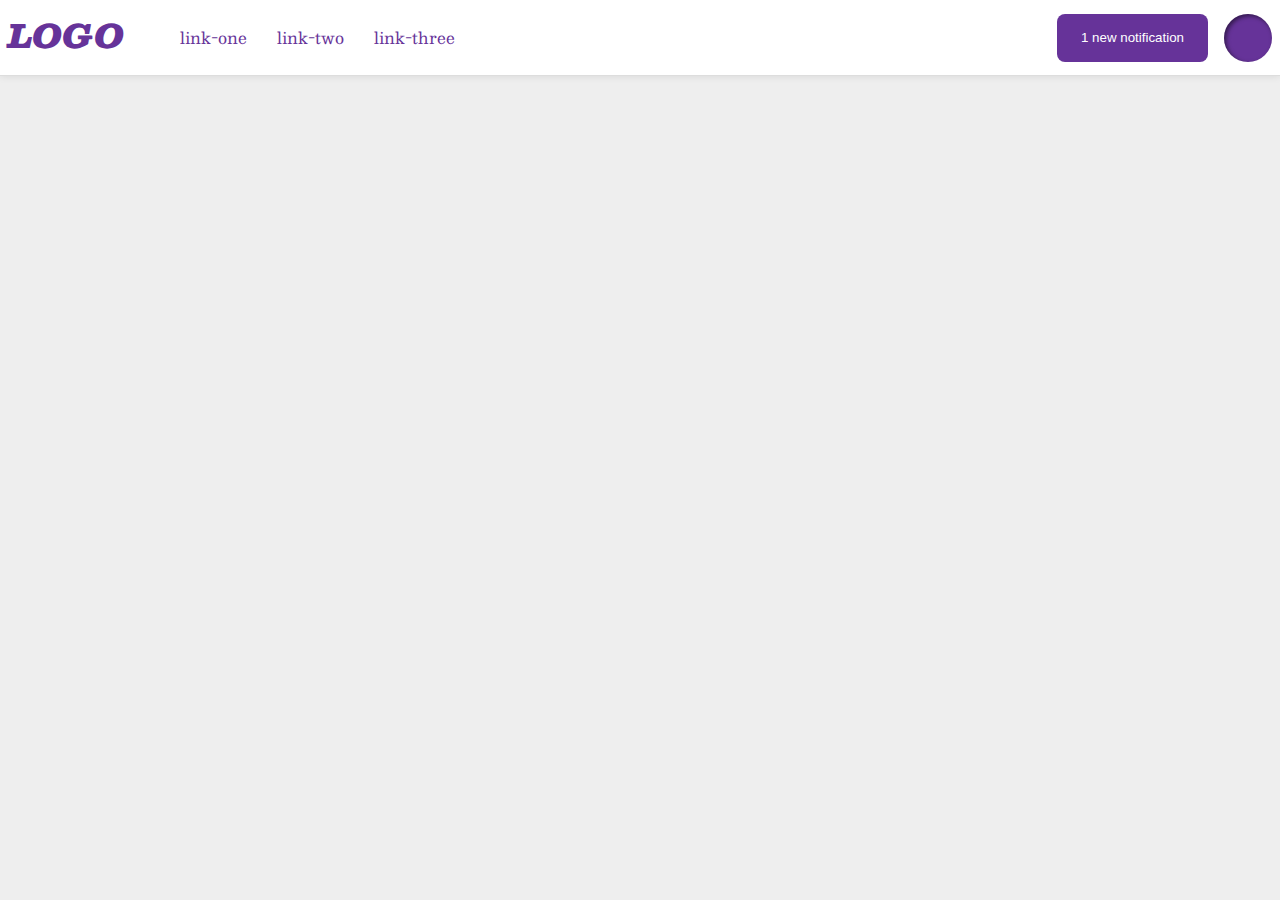
<file: flex/03-flex-header-2/index.html>
<!DOCTYPE html>
<html lang="en">
  <head>
    <meta charset="UTF-8">
    <meta http-equiv="X-UA-Compatible" content="IE=edge">
    <meta name="viewport" content="width=device-width, initial-scale=1.0">
    <title>Flex Header 2</title>
    <link rel="stylesheet" href="style.css">
  </head>
  <body>
    <div class="header">
      <div class="left">
        <div class="logo">
          LOGO
        </div>
        <ul class="links">
          <li><a href="google.com">link-one</a></li>
          <li><a href="google.com">link-two</a></li>
          <li><a href="google.com">link-three</a></li>
        </ul>
      </div>
      <div class="right">
        <button class="notifications">
        1 new notification
        </button>
        <div class="profile-image"></div>
      </div>
    </div>
  </body>
</html>
</file>
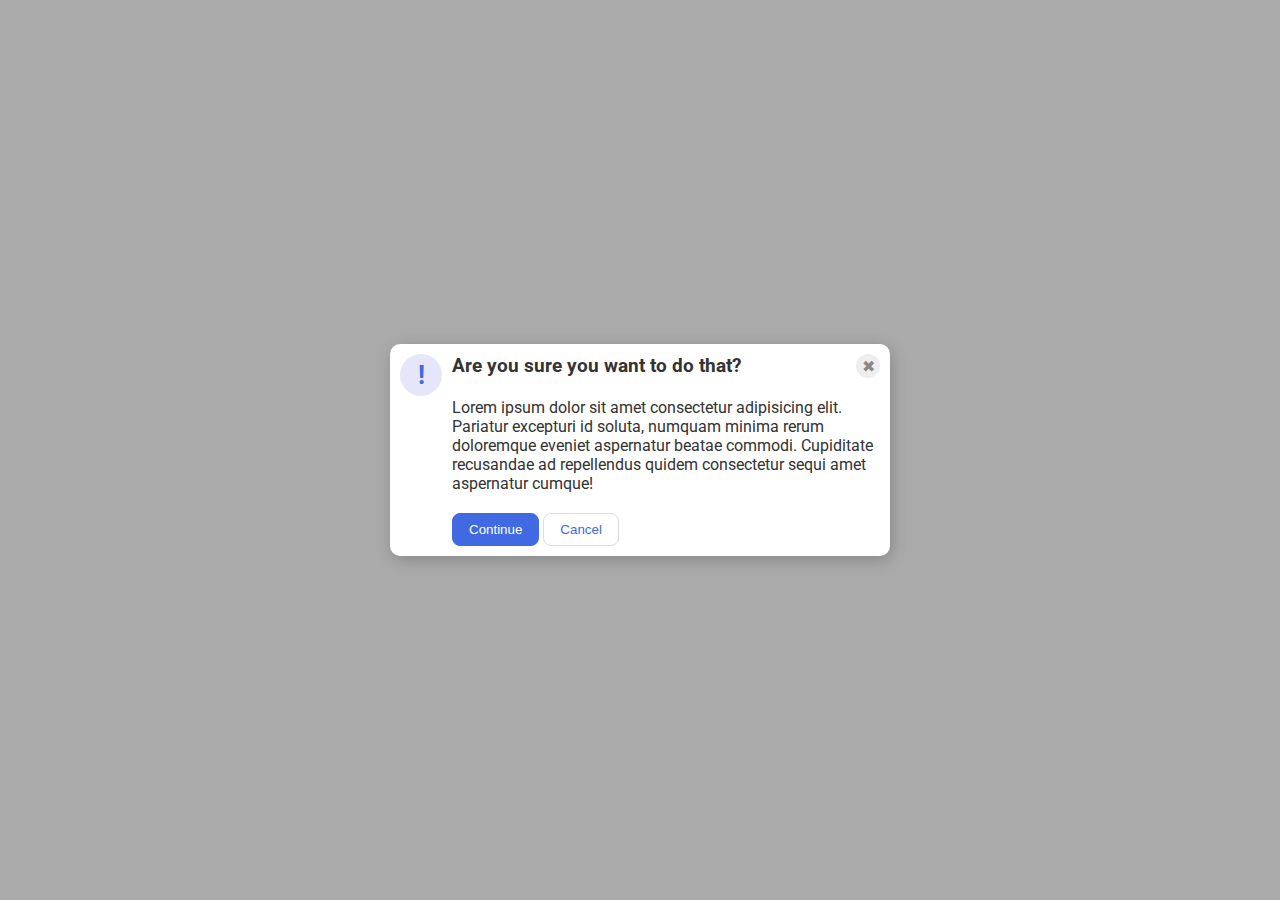
<file: flex/05-flex-modal/index.html>
<!DOCTYPE html>
<html lang="en">
  <head>
    <meta charset="UTF-8">
    <meta http-equiv="X-UA-Compatible" content="IE=edge">
    <meta name="viewport" content="width=device-width, initial-scale=1.0">
    <link rel="stylesheet" href="style.css">
    <title>Modal</title>
  </head>
  <body>
    <div class="modal">
      <div class="icon-container">
        <div class="icon">!</div>
      </div>
      <div class="info">
        <div class="header-container">
          <div class="header">Are you sure you want to do that?</div>
          <div class="close-button">✖</div>
        </div>
        <div class="text">Lorem ipsum dolor sit amet consectetur adipisicing elit. Pariatur excepturi id soluta, numquam minima rerum doloremque eveniet aspernatur beatae commodi. Cupiditate recusandae ad repellendus quidem consectetur sequi amet aspernatur cumque!</div>
        <button class="continue">Continue</button>
        <button class="cancel">Cancel</button>
      </div>
    </div>
  </body>
</html>
</file>
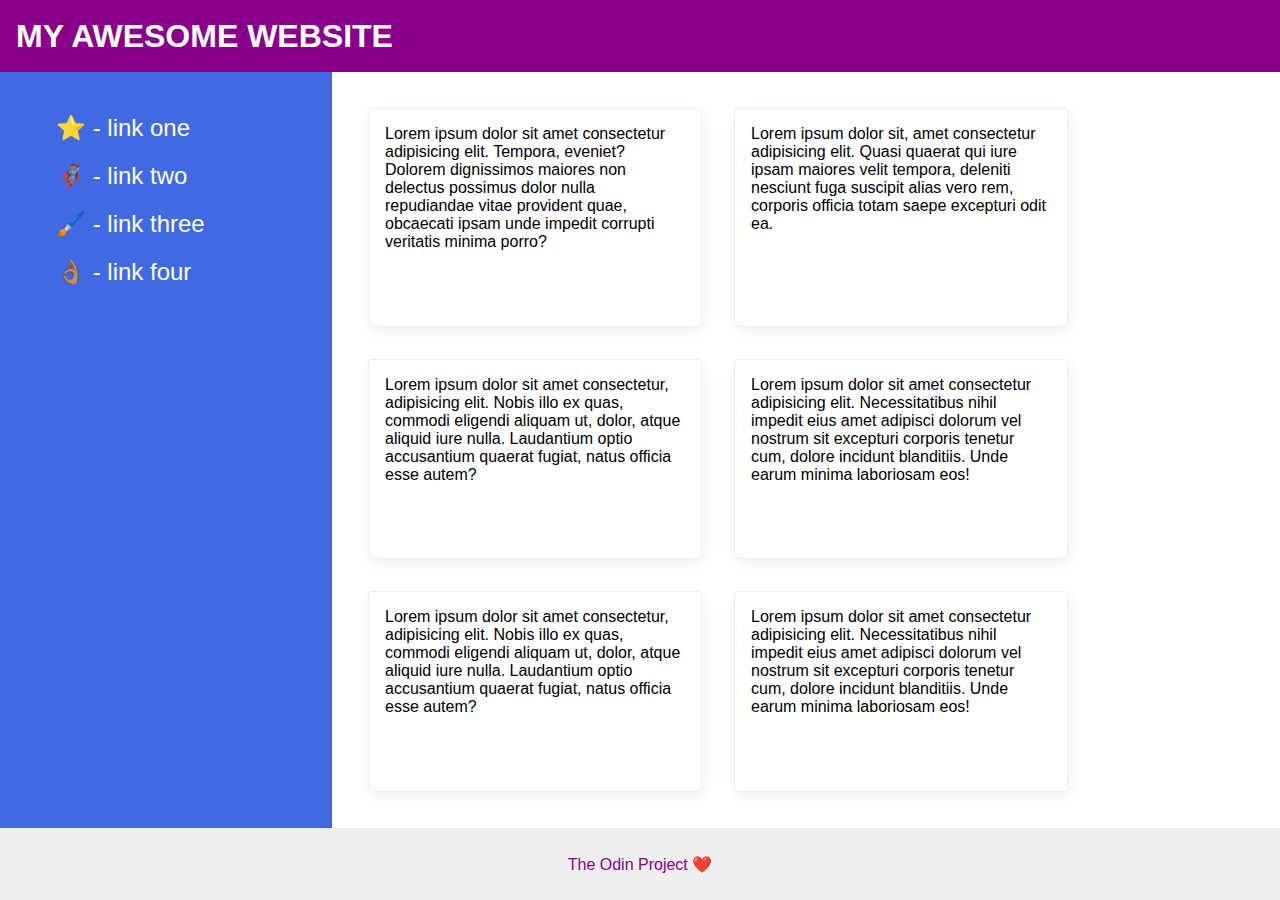
<file: flex/07-flex-layout-2/index.html>
<!DOCTYPE html>
<html lang="en">
  <head>
    <meta charset="UTF-8">
    <meta http-equiv="X-UA-Compatible" content="IE=edge">
    <meta name="viewport" content="width=device-width, initial-scale=1.0">
    <title>The Holy Grail</title>
    <link rel="stylesheet" href="style.css">
  </head>
  <body>
    <div class="header">
      MY AWESOME WEBSITE
    </div>
    <div class="content">
      <div class="sidebar">
        <ul>
          <li><a href="#">⭐ - link one</a></li>
          <li><a href="#">🦸🏽‍♂️ - link two</a></li>
          <li><a href="#">🖌️ - link three</a></li>
          <li><a href="#">👌🏽 - link four</a></li>
        </ul>
      </div>
      <div class="cards-container">
          <div class="card">Lorem ipsum dolor sit amet consectetur adipisicing elit. Tempora, eveniet? Dolorem dignissimos maiores non delectus possimus dolor nulla repudiandae vitae provident quae, obcaecati ipsam unde impedit corrupti veritatis minima porro?</div>
          <div class="card">Lorem ipsum dolor sit, amet consectetur adipisicing elit. Quasi quaerat qui iure ipsam maiores velit tempora, deleniti nesciunt fuga suscipit alias vero rem, corporis officia totam saepe excepturi odit ea.</div>
          <div class="card">Lorem ipsum dolor sit amet consectetur, adipisicing elit. Nobis illo ex quas, commodi eligendi aliquam ut, dolor, atque aliquid iure nulla. Laudantium optio accusantium quaerat fugiat, natus officia esse autem?</div>
          <div class="card">Lorem ipsum dolor sit amet consectetur adipisicing elit. Necessitatibus nihil impedit eius amet adipisci dolorum vel nostrum sit excepturi corporis tenetur cum, dolore incidunt blanditiis. Unde earum minima laboriosam eos!</div>
          <div class="card">Lorem ipsum dolor sit amet consectetur, adipisicing elit. Nobis illo ex quas, commodi eligendi aliquam ut, dolor, atque aliquid iure nulla. Laudantium optio accusantium quaerat fugiat, natus officia esse autem?</div>
          <div class="card">Lorem ipsum dolor sit amet consectetur adipisicing elit. Necessitatibus nihil impedit eius amet adipisci dolorum vel nostrum sit excepturi corporis tenetur cum, dolore incidunt blanditiis. Unde earum minima laboriosam eos!</div>
      </div>  
    </div>  
    <div class="footer">
      The Odin Project ❤️
    </div>
  </body>
</html>
</file>
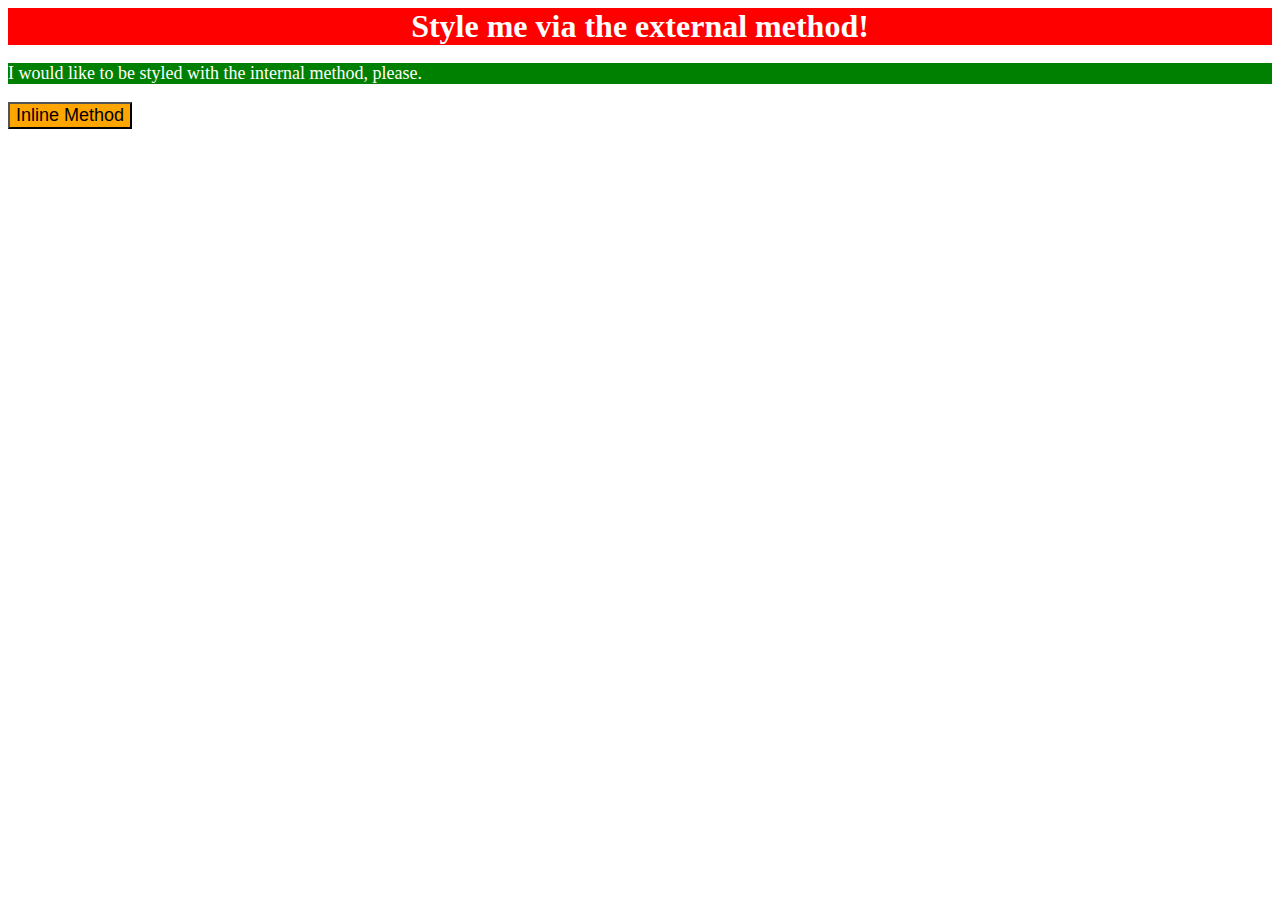
<file: foundations/01-css-methods/index.html>
<!DOCTYPE html>
<html lang="en">
  <head>
    <meta charset="UTF-8">
    <meta http-equiv="X-UA-Compatible" content="IE=edge">
    <meta name="viewport" content="width=device-width, initial-scale=1.0">
    <title>Methods for Adding CSS</title>
    <link rel="stylesheet" href="style.css">
    <style>
      p{
        background-color: green;
        color: white;
        font-size: 18px;
      }
    </style>
  </head>
  <body>
    <div>Style me via the external method!</div>
    <p>I would like to be styled with the internal method, please.</p>
    <button style="background-color: orange; font-size: 18px;">Inline Method</button>
  </body>
</html>
</file>
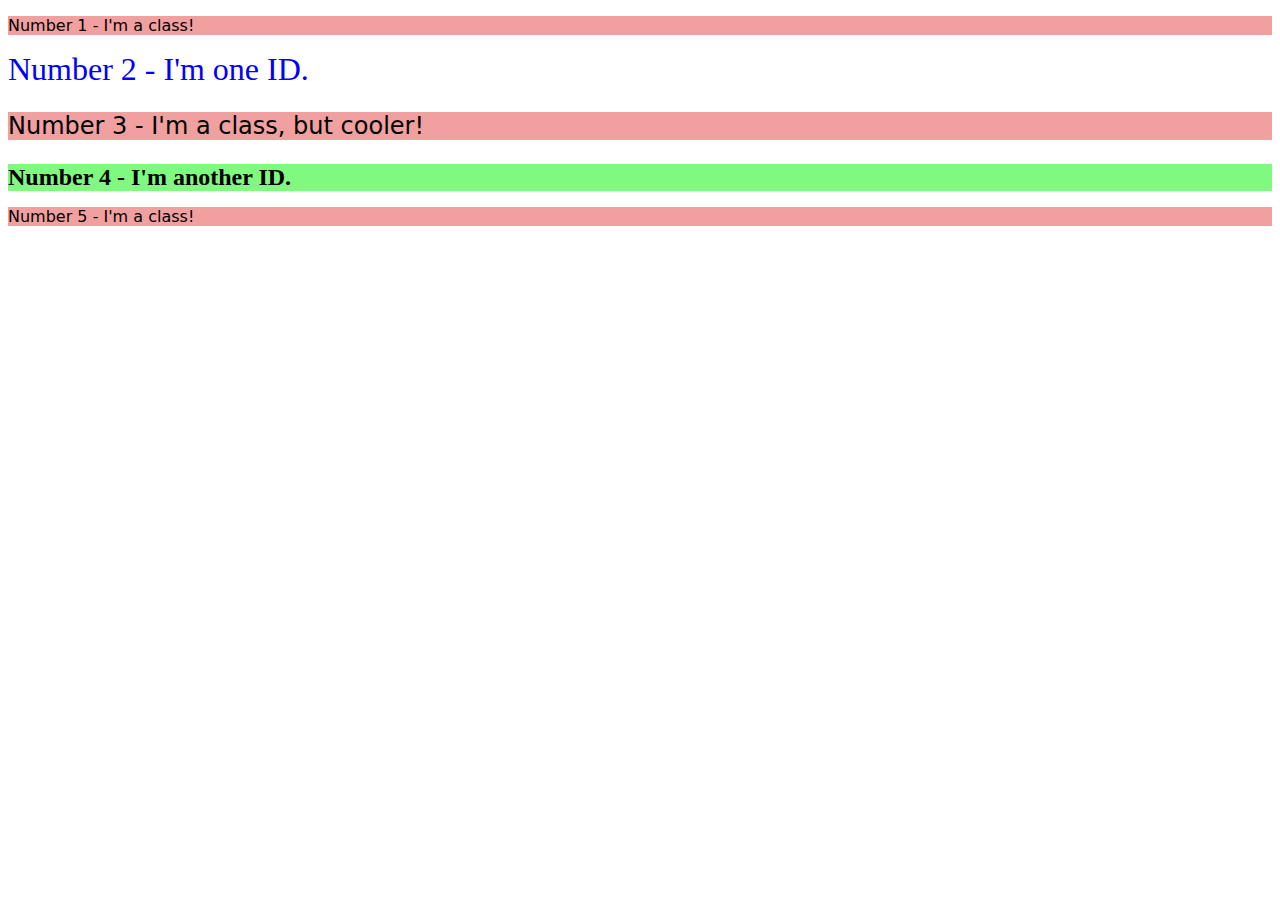
<file: foundations/02-class-id-selectors/index.html>
<!DOCTYPE html>
<html lang="en">
  <head>
    <meta charset="UTF-8">
    <meta http-equiv="X-UA-Compatible" content="IE=edge">
    <meta name="viewport" content="width=device-width, initial-scale=1.0">
    <title>Class and ID Selectors</title>
    <link rel="stylesheet" href="style.css">
  </head>
  <body>
    <p class="odd">Number 1 - I'm a class!</p>
    <div id="number-2">Number 2 - I'm one ID.</div>
    <p class="odd number-3">Number 3 - I'm a class, but cooler!</p>
    <div id="number-4">Number 4 - I'm another ID.</div>
    <p class="odd">Number 5 - I'm a class!</p>
  </body>
</html>
</file>
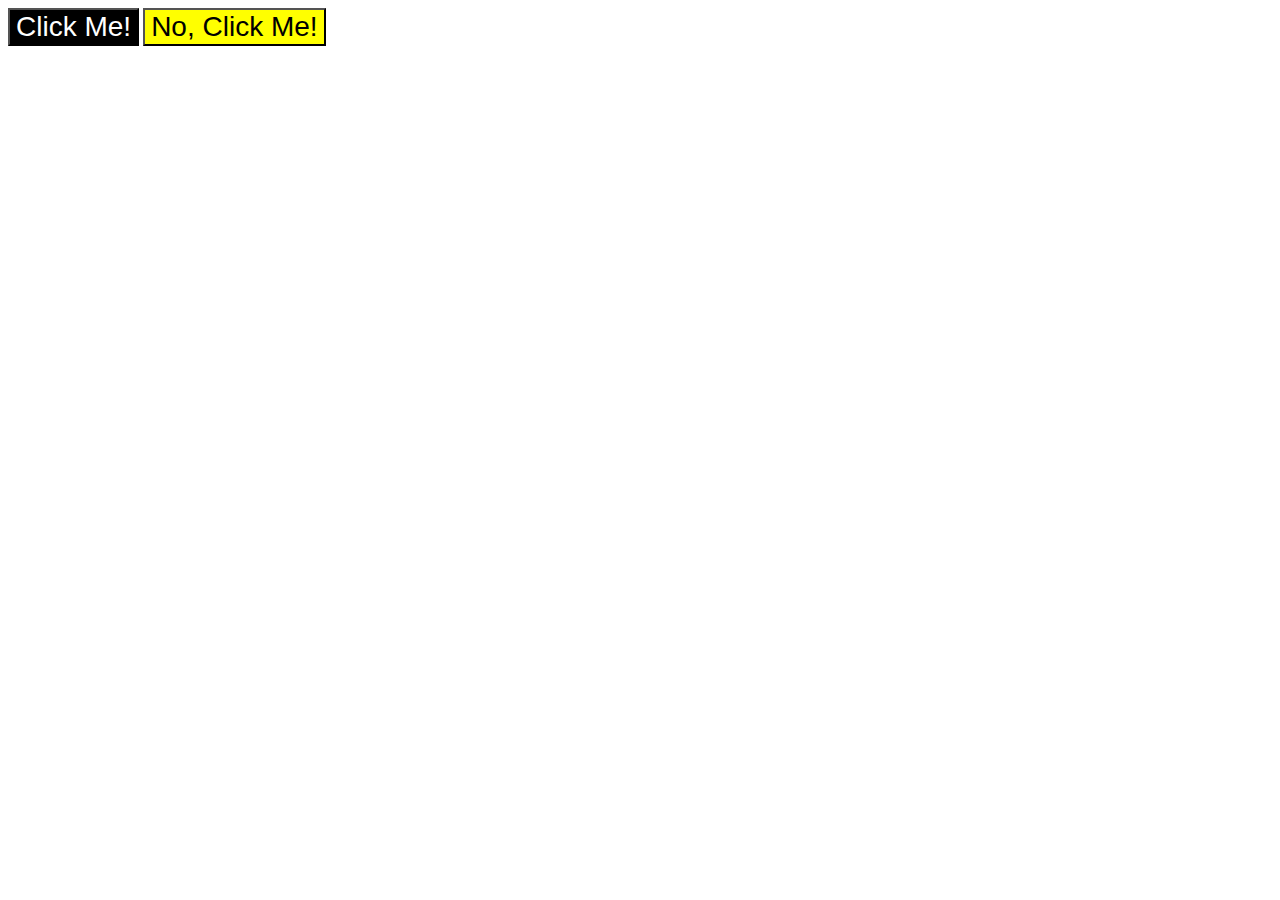
<file: foundations/03-grouping-selectors/index.html>
<!DOCTYPE html>
<html lang="en">
  <head>
    <meta charset="UTF-8">
    <meta http-equiv="X-UA-Compatible" content="IE=edge">
    <meta name="viewport" content="width=device-width, initial-scale=1.0">
    <title>Grouping Selectors</title>
    <link rel="stylesheet" href="style.css">
  </head>
  <body>
    <button class="one">Click Me!</button>
    <button class="two">No, Click Me!</button>
  </body>
</html>
</file>
<file: flex/03-flex-header-2/style.css>
/* this is some magical font-importing.  
you'll learn about it later. */
@import url('https://fonts.googleapis.com/css2?family=Besley:ital,wght@0,400;1,900&display=swap');

body {
  margin: 0;
  background: #eee;
  font-family: Besley, serif;
}

.header {
  background: white;
  border-bottom: 1px solid #ddd;
  box-shadow: 0 0 8px rgba(0,0,0,.1);
  display: flex;
  justify-content: space-between;
  align-items: center;
  padding: 8px;
}

.profile-image {
  background: rebeccapurple;
  box-shadow: inset 2px 2px 4px rgba(0,0,0,.5);
  border-radius: 50%;
  width: 48px;
  height: 48px;
}

.logo {
  color: rebeccapurple;
  font-size: 32px;
  font-weight: 900;
  font-style: italic;
}

button {
  border: none;
  border-radius: 8px;
  background: rebeccapurple;
  color: white;
  padding: 8px 24px;
}

a {
  /* this removes the line under our links */
  text-decoration: none;
  color: rebeccapurple;
}

ul {
  list-style-type: none;
  display: flex;
  gap: 30px;
}

.right,
.left {
  display: flex;
  gap: 16px;
}
</file>
<file: flex/05-flex-modal/style.css>
@import url('https://fonts.googleapis.com/css2?family=Roboto:wght@400;700&display=swap');

html, body {
  height: 100%;
}

body {
  font-family: Roboto, sans-serif;
  margin: 0;
  background: #aaa;
  color: #333;
  /* I'll give you this one for free lol */
  display: flex;
  align-items: center;
  justify-content: center;
}

.modal {
  background: white;
  width: 480px;
  border-radius: 10px;
  box-shadow: 2px 4px 16px rgba(0,0,0,.2);
  display: flex;
  padding: 10px;
}

.icon-container {
  padding: 0 10px 0 0;
}

.icon {
  color: royalblue;
  font-size: 26px;
  font-weight: 700;
  background: lavender;
  width: 42px;
  height: 42px;
  border-radius: 50%;
  display: flex;
  align-items: center;
  justify-content: center;
}

.header-container {
  display: flex;
  justify-content: space-between;
  font-weight: bold;
  font-size: 120%;
}

.close-button {
  background: #eee;
  border-radius: 50%;
  color: #888;
  font-weight: 400;
  font-size: 16px;
  height: 24px;
  width: 24px;
  display: flex;
  align-items: center;
  justify-content: center;
}

.text {
  margin: 20px 0;
}

button {
  padding: 8px 16px;
  border-radius: 8px;
}

button.continue {
  background: royalblue;
  border: 1px solid royalblue;
  color: white;
}

button.cancel {
  background: white;
  border: 1px solid #ddd;
  color: royalblue;
}
</file>
<file: flex/07-flex-layout-2/style.css>
body {
  font-family: -apple-system, BlinkMacSystemFont, 'Segoe UI', Roboto, Oxygen, Ubuntu, Cantarell, 'Open Sans', 'Helvetica Neue', sans-serif;
  margin: 0;
  min-height: 100vh;
  display: flex;
  flex-direction: column;
}

.header {
  height: 72px;
  background: darkmagenta;
  color: white;
  font-size: 32px;
  font-weight: 900;
  display: flex;
  align-items: center;
  padding-left: 16px;
}

.footer {
  display: flex;
  height: 72px;
  background: #eee;
  color: darkmagenta;
  justify-content: center;
  align-items: center;
}

.content {
  display: flex;
  flex: 1;
}

.sidebar {
  width: 300px;
  background: royalblue;
  height: auto;
  flex-shrink: 0;
  padding: 16px;
}

li {
  list-style-type: none;
  padding: 10px 0;
}

a {
  text-decoration: none;
  font-size: 24px;
  color: white;
}

.cards-container {
  display: flex;
  flex-direction: row; /*totally useless, right ? */
  flex-wrap: wrap;
  margin: 20px;
}

.card {
  border: 1px solid #eee;
  box-shadow: 2px 4px 16px rgba(0,0,0,.06);
  width: 300px;
  border-radius: 4px;
  padding: 16px;
  margin: 16px;
}
</file>
<file: foundations/01-css-methods/style.css>
div{
    background-color: red;
    color: white;
    font-size: 32px;
    text-align: center;
    font-weight: bold;
}
</file>
<file: foundations/02-class-id-selectors/style.css>
.odd{
    background-color: rgb(241, 160, 160);
    font-family: Verdana, "DejaVu Sans", sans-serif;
}

#number-2{
    color: blue;
    font-size: 32px;
}

.number-3{
    font-size: 24px;
}

#number-4{
    background-color: hsl(120, 91%, 74%);
    font-size: 24px;
    font-weight: bold;
}
</file>
<file: foundations/03-grouping-selectors/style.css>
.one{
    background-color: rgb(0, 0, 0);
    color: white;
}

.two{
    background-color: #ffff00;
}

.one,
.two {
    font-size: 28px;
    font-family: 'Helvetica','Times New Roman',sans-serif;
}
</file>
